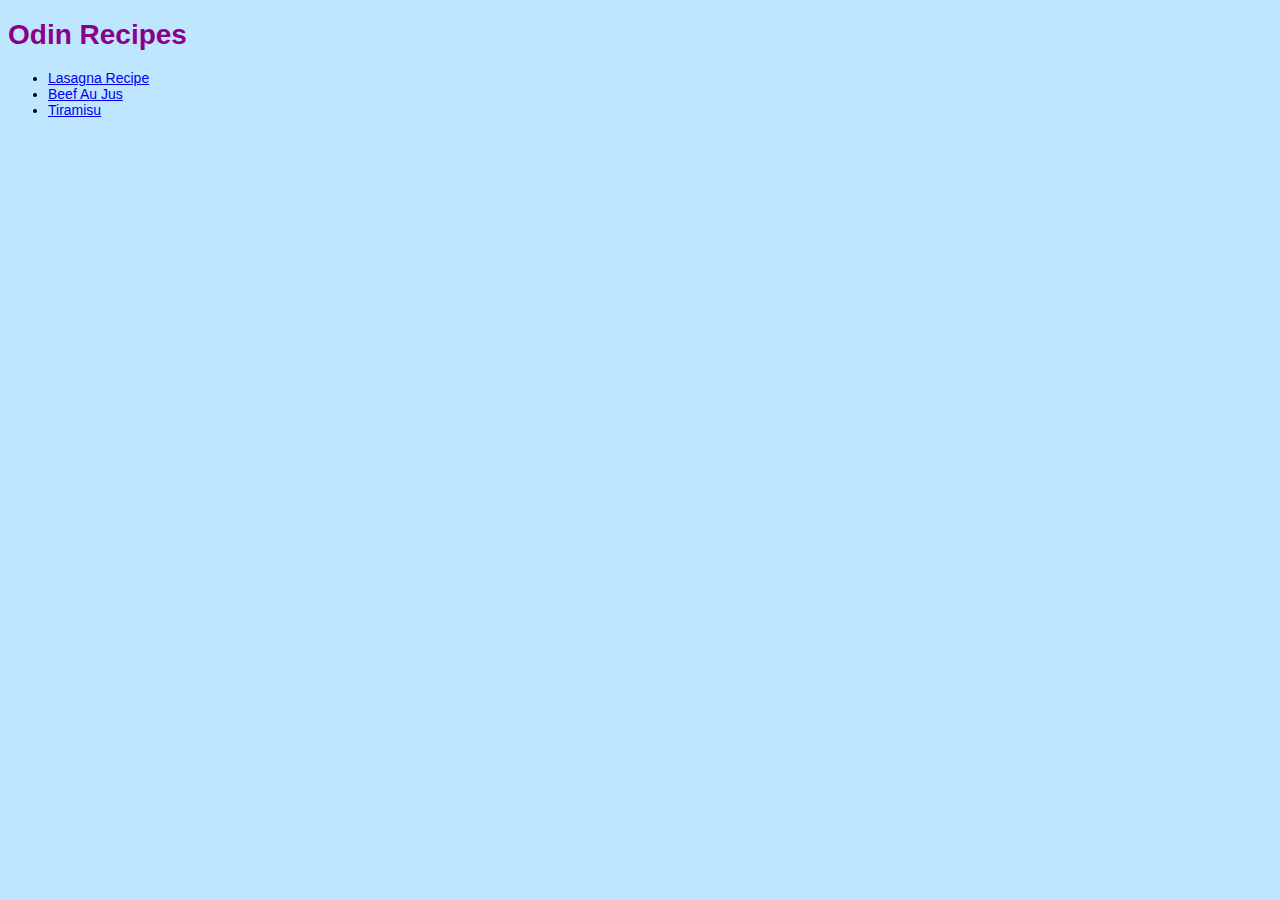
<file: index.html>
<!DOCTYPE html>
<html lang="en">
    <head>
        <meta charset="utf-8">
        <title>
            Odin Recipes
        </title>
        <link rel="stylesheet" href="styles.css">
    </head>

    <body>
        <h1>
            Odin Recipes
        </h1>
        <ul>
            <li>
                <a href="recipes/lasagna.html">Lasagna Recipe</a>
            </li>
            <li>
                <a href="recipes/beef_au_jus.html">Beef Au Jus</a>
            </li>
            <li>
                <a href="recipes/tiramisu.html">Tiramisu</a>
            </li    >
        </ul>
    </body>
</html>
</file>
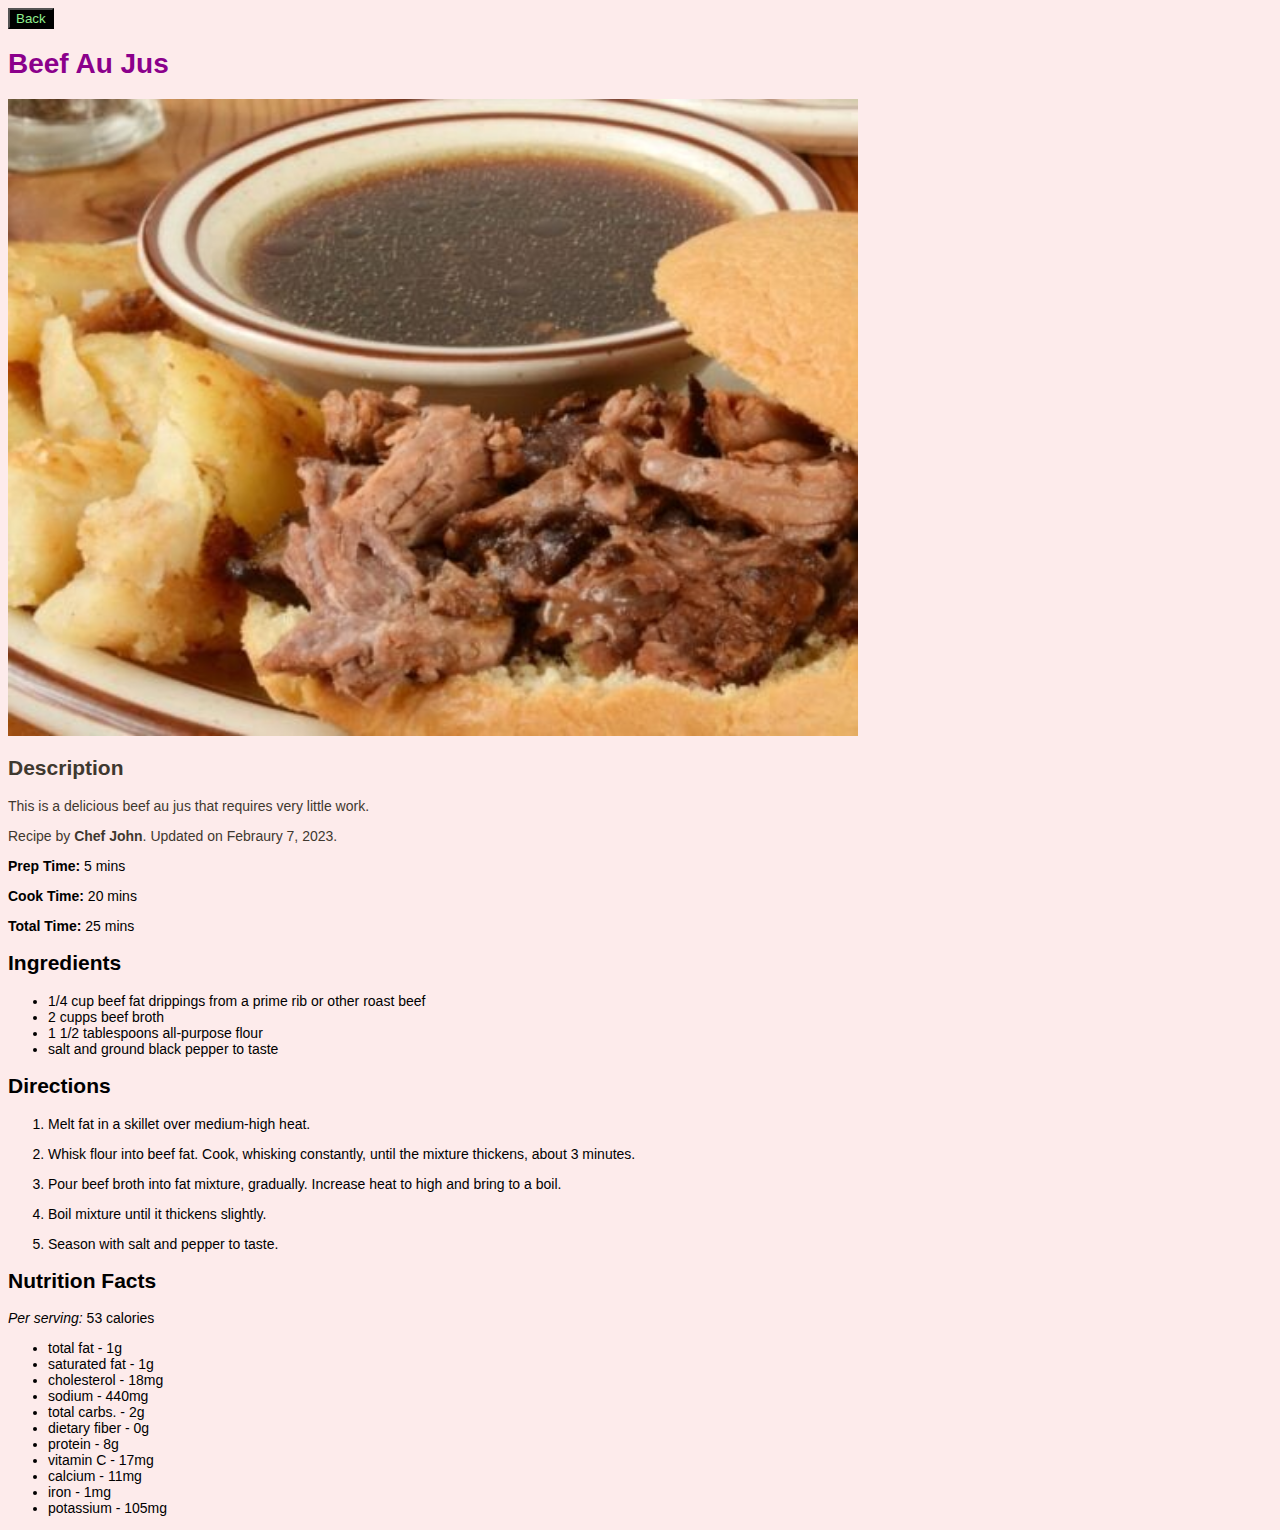
<file: recipes/beef_au_jus.html>
<!DOCTYPE html>
<html lang="en">
    <head>
        <meta charset="utf-8">
        <title>
            Beef Au Jus Recipe
        </title>
        <link rel="stylesheet" href="../styles.css">
    </head>

    <body class="beef">
        <!--I got the recipe from https://allrecipes.com/recipe/221957/beef-au-jus-->
        <a href="../index.html"><button id="button">Back</button></a>
        <h1 id="title">Beef Au Jus</h1>
        <img src="../images/Beef-Au-Jus.jpg" alt="Beef Au Jus" >
        
        
        <div id="desc"><h2>Description</h2>
            <p>
                This is a delicious beef au jus that requires very little work.
            </p>
        
            <p>
                Recipe by <b>Chef John</b>. Updated on Febraury 7, 2023.
            </p>
        </div>

        <p><strong>Prep Time:</strong> 5 mins</p>

        <p><strong>Cook Time:</strong> 20 mins</p>

        <p><strong>Total Time:</strong> 25 mins</p>

        <h2>Ingredients</h2>
        <ul>
            <li>1/4 cup beef fat drippings from a prime rib or other roast beef</li>
            <li>2 cupps beef broth</li>
            <li>1 1/2 tablespoons all-purpose flour</li>
            <li>salt and ground black pepper to taste</li>
        </ul>
        <p>
            <h2>Directions</h2>
        </p>
        <ol>
            <li>
                <p>
                    Melt fat in a skillet over medium-high heat.
                </p>
            </li>
            <li>
                <p>
                    Whisk flour into beef fat.  Cook, whisking constantly, until the mixture thickens, about 3 minutes.
                </p>
            </li>
            <li>
                <p>
                    Pour beef broth into fat mixture, gradually.  Increase heat to high and bring to a boil.
                </p>
            </li>
            <li>
                <p>
                    Boil mixture until it thickens slightly.
                </p>
            </li>
            <li>
                <p>
                    Season with salt and pepper to taste.
                </p>
            </li>
        </ol>
        <p>
            <h2>
                Nutrition Facts
            </h2>
        </p>
        <p>
            <em>Per serving:</em> 53 calories
            <ul>
                <li>
                    total fat - 1g
                </li>
                <li>
                    saturated fat - 1g
                </li>
                <li>
                    cholesterol - 18mg
                </li>
                <li>
                    sodium - 440mg
                </li>
                <li>
                    total carbs. - 2g
                </li>
                <li>
                    dietary fiber - 0g
                </li>
                <li>
                    protein - 8g
                </li>
                <li>
                    vitamin C - 17mg
                </li>
                <li>
                    calcium - 11mg
                </li>
                <li>
                    iron - 1mg
                </li>
                <li>
                    potassium - 105mg
                </li>
            </ul>
        </p>
    </body>
</html>
</file>
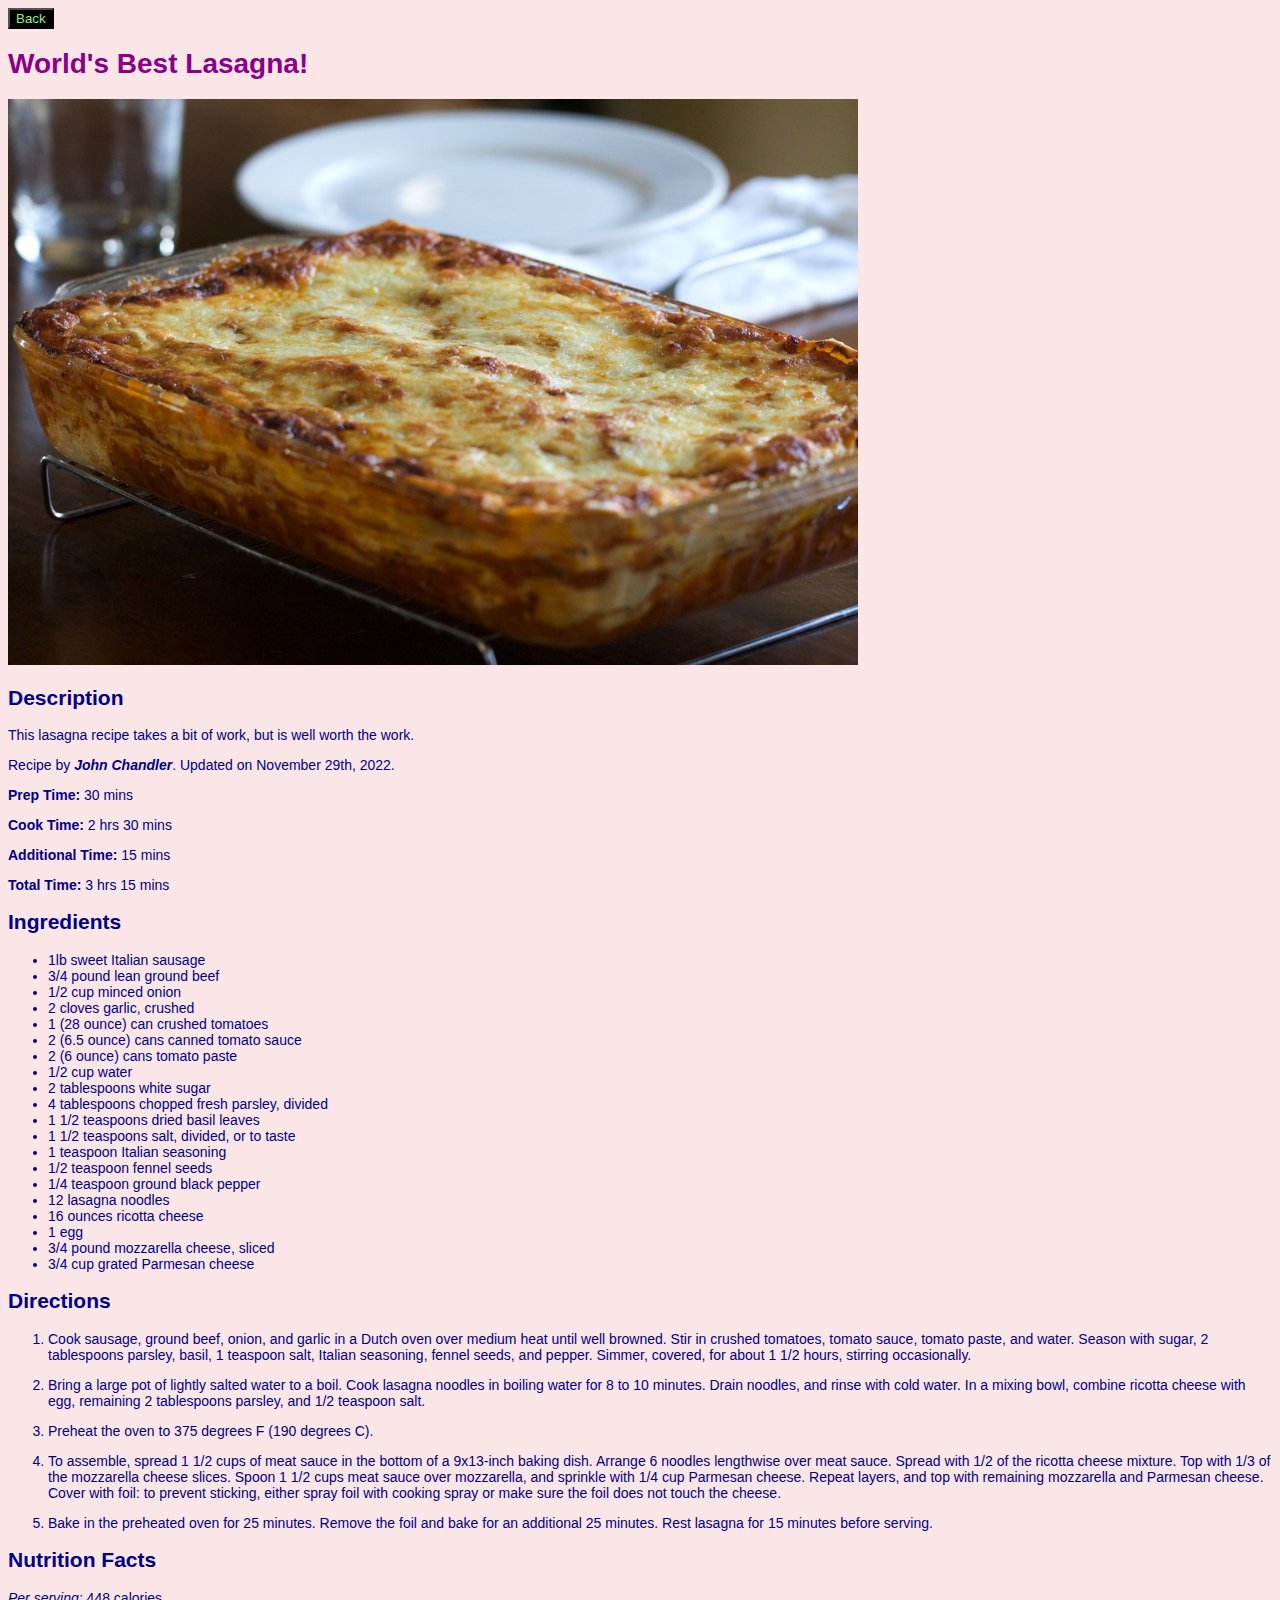
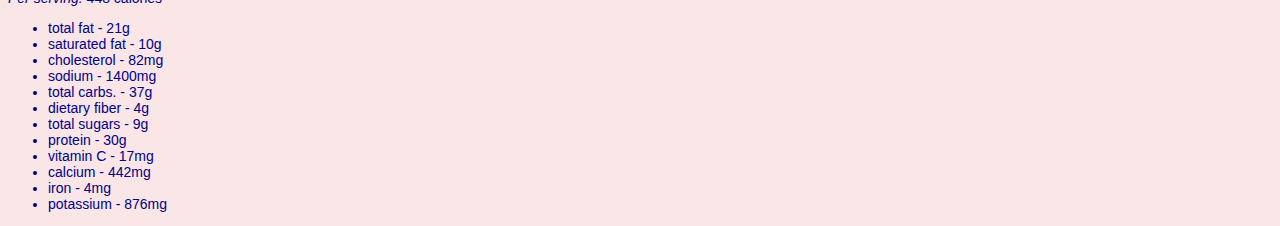
<file: recipes/lasagna.html>
<!DOCTYPE html>
<html lang="en">
    <head>
        <meta charset="utf-8">
        <title>
            Lasagna Recipe
        </title>
        <link rel="stylesheet" href="../styles.css">
    </head>

    <body class="lasagna">
        <!--I got the recipe from https://www.allrecipes.com/recipe/23600/worlds-best-lasagna/-->
        <a href="../index.html"><button>Back</button></a>
        <h1 id="title">World's Best Lasagna!</h1>
        <img src="../images/lasagna.jpg" alt="World's Best Lasagna">
        <h2>Description</h2>
        <p>
            This lasagna recipe takes a bit of work, but is well worth the work.
        </p>
        
        <p>
            Recipe by <strong><em>John Chandler</em></strong>. Updated on November 29th, 2022.
        </p>

        <p><strong>Prep Time:</strong> 30 mins</p>

        <p><strong>Cook Time:</strong> 2 hrs 30 mins</p>

        <p><strong>Additional Time:</strong> 15 mins</p>

        <p><strong>Total Time:</strong> 3 hrs 15 mins</p>

        <h2>Ingredients</h2>
        <ul>
            <li>1lb sweet Italian sausage</li>
            <li>3/4 pound lean ground beef</li>
            <li>1/2 cup minced onion</li>
            <li>2 cloves garlic, crushed</li>
            <li>1 (28 ounce) can crushed tomatoes</li>
            <li>2 (6.5 ounce) cans canned tomato sauce</li>
            <li>2 (6 ounce) cans tomato paste</li>
            <li>1/2 cup water</li>
            <li>2 tablespoons white sugar</li>
            <li>4 tablespoons chopped fresh parsley, divided</li>
            <li>1 1/2 teaspoons dried basil leaves</li>
            <li>1 1/2 teaspoons salt, divided, or to taste</li>
            <li>1 teaspoon Italian seasoning</li>
            <li>1/2 teaspoon fennel seeds</li>
            <li>1/4 teaspoon ground black pepper</li>
            <li>12 lasagna noodles</li>
            <li>16 ounces ricotta cheese</li>
            <li>1 egg</li>
            <li>3/4 pound mozzarella cheese, sliced</li>
            <li>3/4 cup grated Parmesan cheese</li>       
        </ul>
        <p>
            <h2>Directions</h2>
        </p>
        <ol>
            <li>
                <p>
                    Cook sausage, ground beef, onion, and garlic in a Dutch oven over medium heat until well browned. Stir in crushed tomatoes, tomato sauce, tomato paste, and water. Season with sugar, 2 tablespoons parsley, basil, 1 teaspoon salt, Italian seasoning, fennel seeds, and pepper. Simmer, covered, for about 1 1/2 hours, stirring occasionally.
                </p>
            </li>
            <li>
                <p>
                    Bring a large pot of lightly salted water to a boil. Cook lasagna noodles in boiling water for 8 to 10 minutes. Drain noodles, and rinse with cold water. In a mixing bowl, combine ricotta cheese with egg, remaining 2 tablespoons parsley, and 1/2 teaspoon salt.
                </p>
            </li>
            <li>
                <p>
                Preheat the oven to 375 degrees F (190 degrees C).
                </p>
            </li>
            <li>
                <p>
                    To assemble, spread 1 1/2 cups of meat sauce in the bottom of a 9x13-inch baking dish. Arrange 6 noodles lengthwise over meat sauce. Spread with 1/2 of the ricotta cheese mixture. Top with 1/3 of the mozzarella cheese slices. Spoon 1 1/2 cups meat sauce over mozzarella, and sprinkle with 1/4 cup Parmesan cheese. Repeat layers, and top with remaining mozzarella and Parmesan cheese. Cover with foil: to prevent sticking, either spray foil with cooking spray or make sure the foil does not touch the cheese.
                </p>
            </li>
            <li>
                <p>
                    Bake in the preheated oven for 25 minutes. Remove the foil and bake for an additional 25 minutes. Rest lasagna for 15 minutes before serving.
                </p>
            </li>
        </ol>
        <p>
            <h2>
                Nutrition Facts
            </h2>
        </p>
        <p>
            <em>Per serving:</em> 448 calories
            <ul>
                <li>
                    total fat - 21g
                </li>
                <li>
                    saturated fat - 10g
                </li>
                <li>
                    cholesterol - 82mg
                </li>
                <li>
                    sodium - 1400mg
                </li>
                <li>
                    total carbs. - 37g
                </li>
                <li>
                    dietary fiber - 4g
                </li>
                <li>
                    total sugars - 9g
                </li>
                <li>
                    protein - 30g
                </li>
                <li>
                    vitamin C - 17mg
                </li>
                <li>
                    calcium - 442mg
                </li>
                <li>
                    iron - 4mg
                </li>
                <li>
                    potassium - 876mg
                </li>
            </ul>
        </p>
    </body>
</html>
</file>
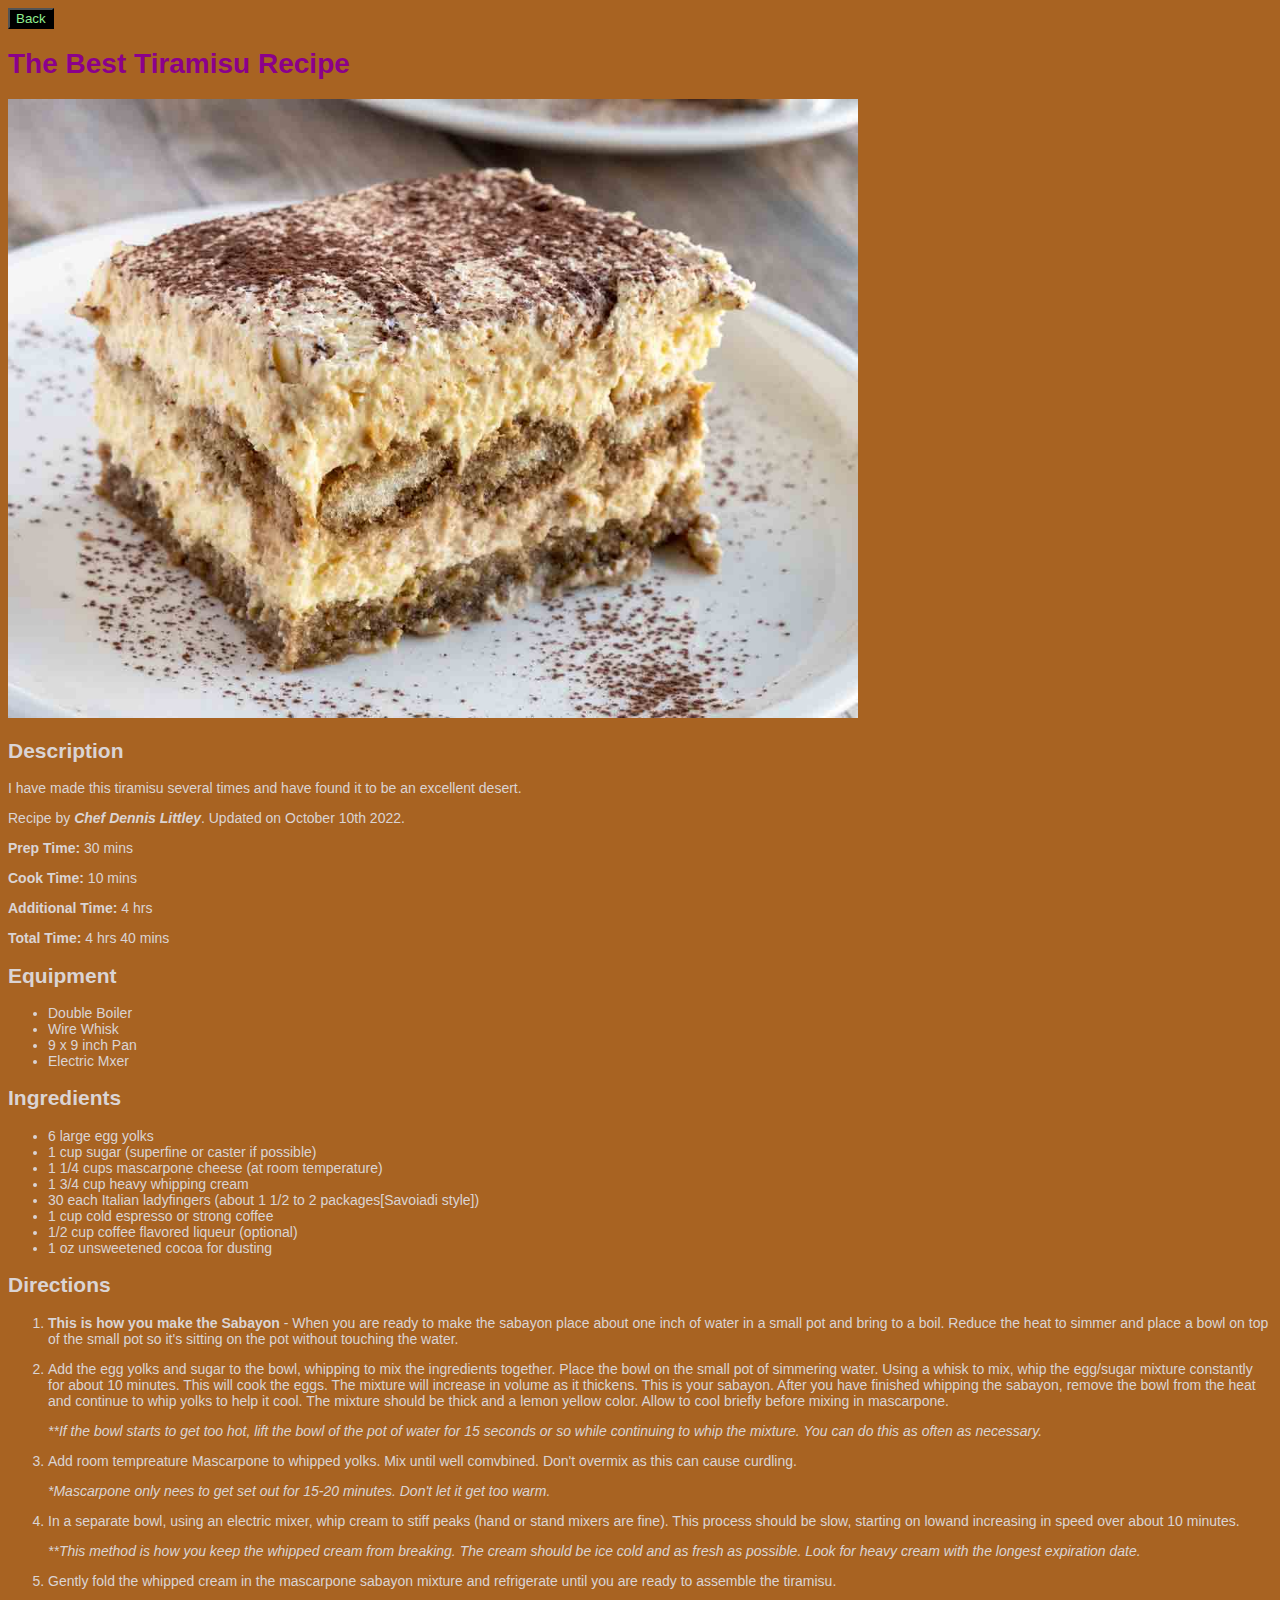
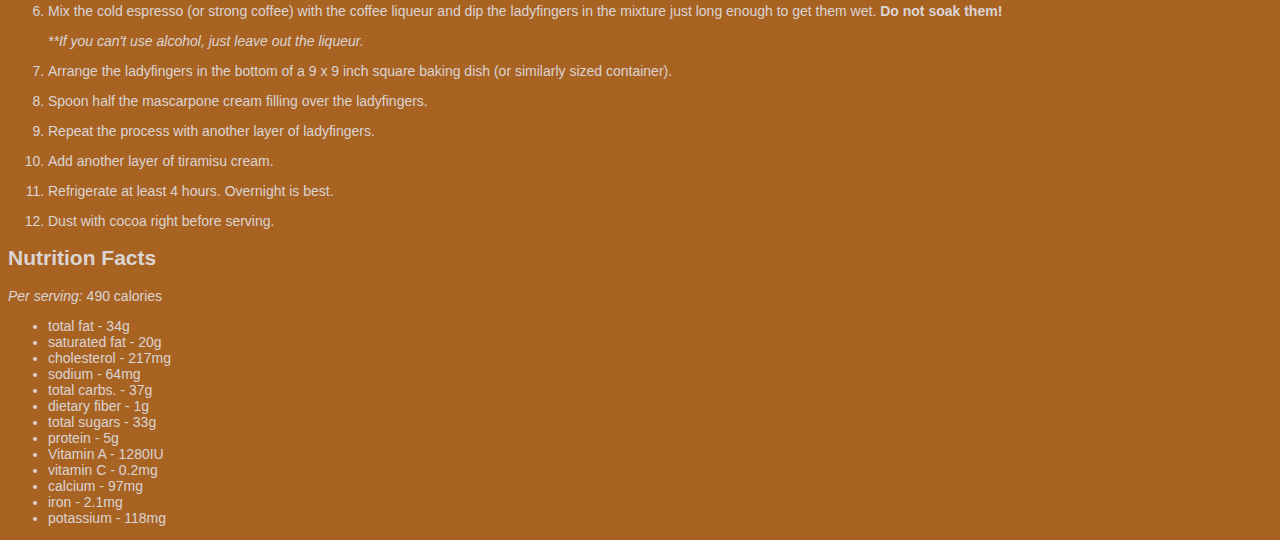
<file: recipes/tiramisu.html>
<!DOCTYPE html>
<html lang="en">
    <head>
        <meta charset="utf-8">
        <title>
            Tiramisu Recipe
        </title>
        <link rel="stylesheet" href="../styles.css">
    </head>

    <body id="tiramisu">
        <!--I got the recipe from https://www.askchefdennis.com/the-best-tiramisu-you-will-ever-make/#recipe-->
        <a href="../index.html"><button>Back</button></a>
        <h1 id="title">The Best Tiramisu Recipe</h1>
        <img src="../images/tiramisu.jpg" alt="The Best Tiramisu">
        <h2>Description</h2>
        <p>
            I have made this tiramisu several times and have found it to be an excellent desert.
        </p>
        
        <p>
            Recipe by <strong><em>Chef Dennis Littley</em></strong>. Updated on October 10th 2022.
        </p>

        <p><strong>Prep Time:</strong> 30 mins</p>

        <p><strong>Cook Time:</strong> 10 mins</p>

        <p><strong>Additional Time:</strong> 4 hrs</p>

        <p><strong>Total Time:</strong> 4 hrs 40 mins</p>

        <h2>Equipment</h2>
        <ul>
            <li>Double Boiler</li>
            <li>Wire Whisk</li>
            <li>9 x 9 inch Pan</li>
            <li>Electric Mxer</li>
        </ul>

        <h2>Ingredients</h2>
        <ul>
            <li>6 large egg yolks</li>
            <li>1 cup sugar (superfine or caster if possible)</li>
            <li>1 1/4 cups mascarpone cheese (at room temperature)</li>
            <li>1 3/4 cup heavy whipping cream</li>
            <li>30 each Italian ladyfingers (about 1 1/2 to 2 packages[Savoiadi style])</li>
            <li>1 cup cold espresso or strong coffee</li>
            <li>1/2 cup coffee flavored liqueur (optional)</li>
            <li>1 oz unsweetened cocoa for dusting</li>
        </ul>
        <p>
            <h2>Directions</h2>
        </p>
        <ol>
            <li>
                <p>
                   <strong>This is how you make the Sabayon</strong> - When you are ready to make the sabayon place about one inch of water in a small pot and bring to a boil. Reduce the heat to simmer and place a bowl on top of the small pot so it's sitting on the pot without touching the water.
                </p>
            </li>
            <li>
                <p>
                    Add the egg yolks and sugar to the bowl, whipping to mix the ingredients together. Place the bowl on the small pot of simmering water. Using a whisk to mix, whip the egg/sugar mixture constantly for about 10 minutes. This will cook the eggs. The mixture will increase in volume as it thickens. This is your sabayon. After you have finished whipping the sabayon, remove the bowl from the heat and continue to whip yolks to help it cool. The mixture should be thick and a lemon yellow color. Allow to cool briefly before mixing in mascarpone.
                </p>
                <p>
                    <em>**If the bowl starts to get too hot, lift the bowl of the pot of water for 15 seconds or so while continuing to whip the mixture.  You can do this as often as necessary.</em>
                </p>
            </li>
            <li>
                <p>
                    Add room tempreature Mascarpone to whipped yolks.  Mix until well comvbined.  Don't overmix as this can cause curdling.
                </p>
                <p>
                    <em>*Mascarpone only nees to get set out for 15-20 minutes.  Don't let it get too warm.</em>
                </p>
            </li>
            <li>
                <p>
                    In a separate bowl, using an electric mixer, whip cream to stiff peaks (hand or stand mixers are fine).  This process should be slow, starting on lowand increasing in speed over about 10 minutes.
                </p>
                <p>
                    <em>**This method is how you keep the whipped cream from breaking.  The cream should be ice cold and as fresh as possible.  Look for heavy cream with the longest expiration date.</em>
                </p>
            </li>
            <li>
                <p>
                    Gently fold the whipped cream in the mascarpone sabayon mixture and refrigerate until you are ready to assemble the tiramisu.
                </p>
            </li>
            <li>
                <p>
                    Mix the cold espresso (or strong coffee) with the coffee liqueur and dip the ladyfingers in the mixture just long enough to get them wet.  <strong>Do not soak them!</strong>
                </p>
                <p>
                    <em>**If you can't use alcohol, just leave out the liqueur.</em>
                </p>
            </li>
            <li>
                <p>
                    Arrange the ladyfingers in the bottom of a 9 x 9 inch square baking dish (or similarly sized container).
                </p>
            </li>
            <li>
                <p>
                    Spoon half the mascarpone cream filling over the ladyfingers.
                </p>
            </li>
            <li>
                <p>
                    Repeat the process with another layer of ladyfingers.
                </p>
            </li>
            <li>
                <p>
                    Add another layer of tiramisu cream.
                </p>
            </li>
            <li>
                <p>
                    Refrigerate at least 4 hours.  Overnight is best.
                </p>
            </li>
            <li>
                <p>
                    Dust with cocoa right before serving.
                </p>
            </li>
        </ol>
        <p>
            <h2>
                Nutrition Facts
            </h2>
        </p>
        <p>
            <em>Per serving:</em> 490 calories
            <ul>
                <li>
                    total fat - 34g
                </li>
                <li>
                    saturated fat - 20g
                </li>
                <li>
                    cholesterol - 217mg
                </li>
                <li>
                    sodium - 64mg
                </li>
                <li>
                    total carbs. - 37g
                </li>
                <li>
                    dietary fiber - 1g
                </li>
                <li>
                    total sugars - 33g
                </li>
                <li>
                    protein - 5g
                </li>
                <li>
                    Vitamin A - 1280IU
                </li>
                <li>
                    vitamin C - 0.2mg
                </li>
                <li>
                    calcium - 97mg
                </li>
                <li>
                    iron - 2.1mg
                </li>
                <li>
                    potassium - 118mg
                </li>
            </ul>
        </p>
    </body>
</html>
</file>
<file: styles.css>
body {
    color: black;
    background-color: rgb(190, 230, 255);
    font-size: 14px;
    font-family: Arial, sans-serif;
}

button {
    color: lightgreen;
    background-color: black;
}

img { /*This is for the images.*/
    width: 850px;
}

h1 {
    color: darkmagenta;
}

#chef {
    font-weight: bold;
}

.beef { /*This is for the body of the Beef Au Jus recipe.*/
    color: black;
    background-color: rgb(253, 235, 235);
}

.lasagna { /*This is for the body of the Lasagna recipe.*/
    color: #000088;
    background-color: rgb(250, 230, 230);
}

#tiramisu { /*This is for the body of the Tiramisu recipe.*/
    color: rgb(218, 212, 212);
    background-color: rgba(163, 90, 21, 0.945);
}

#desc {
    color: rgb(63, 56, 47);
}
</file>
